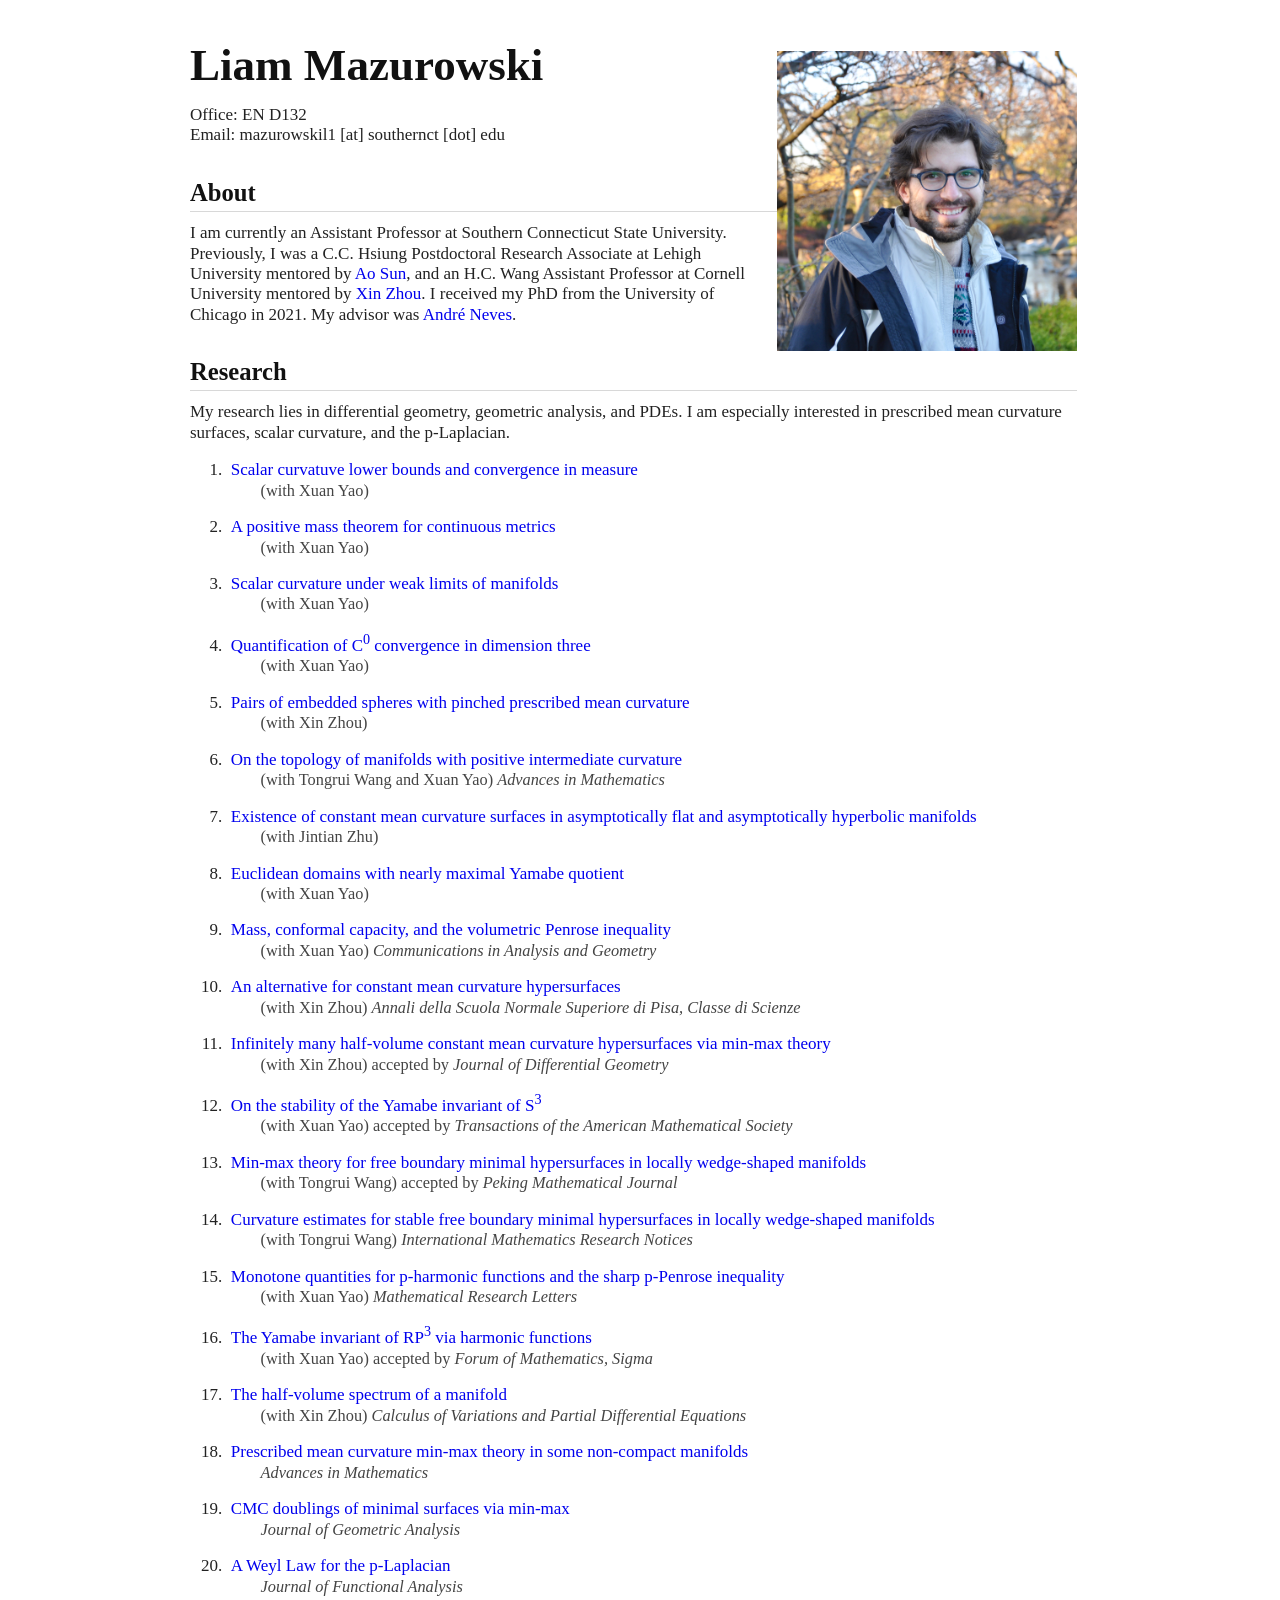
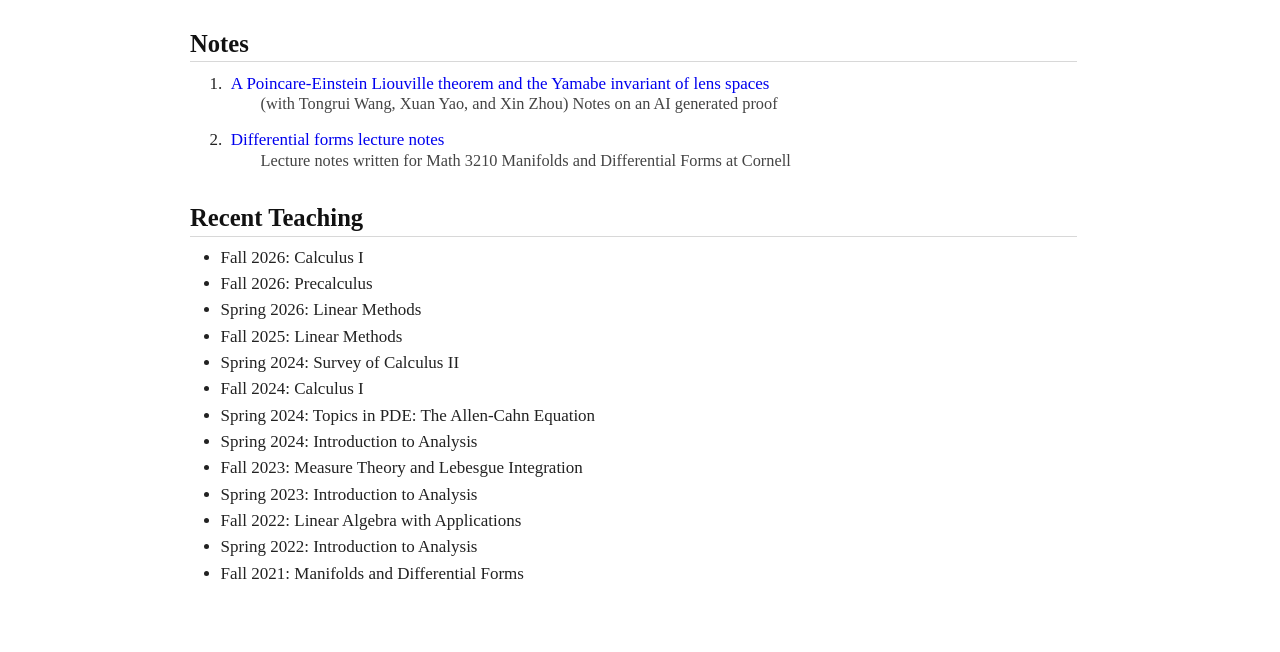
<file: index.html>
<!DOCTYPE html>
<html>
	<meta name="viewport" content="width=device-width, initial-scale=1">
	<head>
		<title>Liam Mazurowski's Homepage</title>
		<link rel="stylesheet" type="text/css" href="style.css">

	</head>

	<body>
		<div>
			<img src="photo.jpg" alt="photo" style="float:right;width:300px;margin:13px;">
		</div>

		<h1>Liam Mazurowski </h1>


		<div class="contact-info">
		Office: EN D132<br>
		Email: mazurowskil1 [at] southernct [dot] edu
		</div>

		<h2>About</h2>
		
			<p>
			I am currently an Assistant Professor at Southern Connecticut State University. Previously, I was a C.C. Hsiung Postdoctoral Research Associate at Lehigh University mentored by <a href="https://sites.google.com/view/aosun/" onclick="https://sites.google.com/view/aosun/'); return false;"> Ao Sun</a>, and an H.C. Wang Assistant Professor at Cornell University mentored by <a href="https://sites.google.com/cornell.edu/xinzhou" onclick="clicklink('https://sites.google.com/cornell.edu/xinzhou'); return false;"> Xin Zhou</a>. I received my PhD from the University of Chicago in 2021. My advisor was <a href="https://math.uchicago.edu/~aneves/" onclick="clicklink('https://math.uchicago.edu/~aneves/'); return false;">
					Andr&#233; Neves</a>.
			</p>
		

		<h2>Research</h2>
			<p>
				My research lies in differential geometry, geometric analysis, and PDEs. I am especially interested in prescribed mean curvature surfaces, scalar curvature, and the p-Laplacian.    </p>

			<ol id="paper">

				<li>
					<a href="https://arxiv.org/abs/2609.34141" onclick="clicklink('https://arxiv.org/abs/2609.34141'); return false;">Scalar curvatuve lower bounds and convergence in measure</a>
				<br>
				<span class="papermeta"> (with Xuan Yao) </span>
				</li>
				
				<li>
					<a href="https://arxiv.org/abs/2606.19123" onclick="clicklink('https://arxiv.org/abs/2606.19123'); return false;">A positive mass theorem for continuous metrics</a>
				<br>
				<span class="papermeta"> (with Xuan Yao) </span>
				</li>

				<li>
				<a href="https://arxiv.org/abs/2605.03136" onclick="clicklink('https://arxiv.org/abs/2605.03136'); return false;">Scalar curvature under weak limits of manifolds</a>
				<br>
				<span class="papermeta"> (with Xuan Yao) </span>
				</li>

				<li>
				<a href="https://arxiv.org/abs/2604.14087" onclick="clicklink('https://arxiv.org/abs/2604.14087'); return false;">Quantification of C<sup>0</sup> convergence in dimension three</a>
				<br>
				<span class="papermeta"> (with Xuan Yao) </span>
				</li>

				<li>
				<a href="https://arxiv.org/abs/2511.08228" onclick="clicklink('https://arxiv.org/abs/2511.08228'); return false;">Pairs of embedded spheres with pinched prescribed mean curvature</a>
				<br>
				<span class="papermeta"> (with Xin Zhou) </span>
				</li>

				 <li>
					 <a href="https://doi.org/10.1016/j.aim.2025.110731" onclick="clicklink('https://doi.org/10.1016/j.aim.2025.110371'); return false;">On the topology of manifolds with positive intermediate curvature</a><br>
					 <span class="papermeta"> (with Tongrui Wang and Xuan Yao) <i> Advances in Mathematics </i></span>	
					</li>
 

				 <li>
					 <a href="https://arxiv.org/abs/2502.18455" onclick="clicklink('https://arxiv.org/abs/2502.18455'); return false;">Existence of constant mean curvature surfaces in asymptotically flat and asymptotically hyperbolic manifolds</a><br>
					<span class="papermeta"> (with Jintian Zhu) </span>
					</li>

				 <li>
					<a href="https://arxiv.org/abs/2501.12347" onclick="clicklink('https://arxiv.org/abs/2501.12347'); return false;">Euclidean domains with nearly maximal Yamabe quotient</a><br>
					<span class="papermeta"> (with Xuan Yao) </span>
					</li>
				
				 <li>
					<a href="https://doi.org/10.4310/CAG.260419225838" onclick="clicklink('https://dx.doi.org/10.4310/CAG.260419225838'); return false;">Mass, conformal capacity, and the volumetric Penrose inequality</a><br>
					<span class="papermeta"> (with Xuan Yao) <i> Communications in Analysis and Geometry</i></span>
					</li>

				<li>
				<a href="https://doi.org/10.2422/2036-2145.202507_015" onclick="clicklink('https://doi.org/10.2422/2036-2145.202507_015'); return false;">An alternative for constant mean curvature hypersurfaces</a>
				<br>
				<span class="papermeta"> (with Xin Zhou) <i> Annali della Scuola Normale Superiore di Pisa, Classe di Scienze</i>
				</li>

				<li>
				<a href="https://arxiv.org/abs/2405.00595" onclick="clicklink('https://arxiv.org/abs/2405.00595'); return false;">Infinitely many half-volume constant mean curvature hypersurfaces via min-max theory</a>
				<br>
				<span class="papermeta"> (with Xin Zhou) accepted by <i> Journal of Differential Geometry</i> </span>
				</li>

				 <li>
					<a href="https://arxiv.org/abs/2402.00815" onclick="clicklink('https://arxiv.org/abs/2402.00815'); return false;">On the stability of the Yamabe invariant of S<sup>3</sup></a> 
				<br>
				<span class="papermeta"> (with Xuan Yao) accepted by <i> Transactions of the American Mathematical Society</i> </span>
				</li>

				 <li>
					<a href="https://arxiv.org/abs/2307.12953" onclick="clicklink('https://arxiv.org/abs/2307.12953'); return false;">Min-max theory for free boundary minimal hypersurfaces in locally wedge-shaped manifolds</a> <br> 
					<span class="papermeta"> (with Tongrui Wang) accepted by <i>Peking Mathematical Journal</i> </span>

				</li>

		  		 <li>
					<a href="https://doi.org/10.1093/imrn/rnae172" onclick="clicklink('https://doi.org/10.1093/imrn/rnae172'); return false;">Curvature estimates for stable free boundary minimal hypersurfaces in locally wedge-shaped manifolds</a><br>
					<span class="papermeta"> (with Tongrui Wang) <i>International Mathematics Research Notices</i> </span>

					
						
				</li>
					
				 <li>
					<a href="https://doi.org/10.4310/MRL.250731120814" onclick="clicklink('https://doi.org/10.4310/MRL.250731120814'); return false;">Monotone quantities for p-harmonic functions and the sharp p-Penrose inequality</a> 					<br>
					<span class="papermeta">
						(with Xuan Yao) <i>Mathematical Research Letters</i>		
					</span>	
					
				</li>
				
				 <li>
					<a href="https://arxiv.org/abs/2305.00854" onclick="clicklink('https://arxiv.org/abs/2305.00854'); return false;">The Yamabe invariant of RP<sup>3</sup> via harmonic functions</a><br>
					<span class="papermeta"> (with Xuan Yao) accepted by <i> Forum of Mathematics, Sigma</i> </span>
					
					</li>
				
  
			  	 <li>
					<a href="https://doi.org/10.1007/s00526-025-02949-z" onclick="clicklink('https://doi.org/10.1007/s00526-025-02949-z'); return false;">The half-volume spectrum of a manifold</a><br>
					<span class="papermeta"> (with Xin Zhou) <i>Calculus of Variations and Partial Differential Equations</i>
					</span>
					
				</li>	
	
				<li>
					<a href="https://doi.org/10.1016/j.aim.2025.110133" onclick="clicklink('https://doi.org/10.1016/j.aim.2025.110133'); return false;">Prescribed mean curvature min-max theory in some non-compact manifolds
					</a><br>
					<span class="papermeta">	
						<i>Advances in Mathematics</i>
					</span>
				</li>
				<li>
					<a href="https://doi.org/10.1007/s12220-021-00856-1" onclick="clicklink('https://doi.org/10.1007/s12220-021-00856-1'); return false;">
						CMC doublings of minimal surfaces via min-max
					</a><br>
					<span class="papermeta">
						<i>Journal of Geometric Analysis </i>
					</span>
				</li>
				<li>
					<a href="https://doi.org/10.1016/j.jfa.2024.110734" onclick="clicklink('https://doi.org/10.1016/j.jfa.2024.110734'); return false;">A Weyl Law for the p-Laplacian</a>
					<br>
					<span class="papermeta">	
						<i>Journal of Functional Analysis</i>
					</span>
				</li>
				
							

			</ol>

        <h2>Notes </h2>
		<ol id="paper">
			<li>
					<a href="https://arxiv.org/abs/2611.08957" onclick="clicklink('https://arxiv.org/abs/2611.08957'); return false;">A Poincare-Einstein Liouville theorem and the Yamabe invariant of lens spaces </a>
				<br>
				<span class="papermeta"> (with Tongrui Wang, Xuan Yao, and Xin Zhou) Notes on an AI generated proof </span>
				</li>

			<li>
				<a href="DifferentialFormsNotes.pdf" onclick="clicklink('DifferentialFormsNotes.pdf'); return false;">Differential forms lecture notes</a>
				<br>
				<span class="papermeta"> Lecture notes written for Math 3210 Manifolds and Differential Forms at Cornell  </span>
			</li>
		</ol>
		

		<h2>Recent Teaching</h2>
			<ul id="teaching">
				<li>
					Fall 2026: Calculus I
					<br>
				</li>
				<li>
					Fall 2026: Precalculus
					<br>
				</li>
				<li>
					Spring 2026: Linear Methods 
					<br>
				</li>
				<li>
					Fall 2025: Linear Methods 
					<br>
				</li>
				<li>
					Spring 2024: Survey of Calculus II 
					<br>
				</li>
				<li>
					Fall 2024: Calculus I 
					<br>
				</li>
				<li>
					Spring 2024: Topics in PDE: The Allen-Cahn Equation 
					<br>
				</li>
				<li>
					Spring 2024: Introduction to Analysis 
					<br>
				</li>
				<li>
					Fall 2023: Measure Theory and Lebesgue Integration 
					<br>
				</li>
				<li>
					Spring 2023: Introduction to Analysis
					<br>
				</li>
				<li>
					Fall 2022: Linear Algebra with Applications 
					<br>
				</li>
				<li>
					Spring 2022: Introduction to Analysis
					<br>
				</li>
				<li>
					Fall 2021: Manifolds and Differential Forms 
				</li>
			</ul>
	

		
	</body>
</html>
</file>
<file: style.css>
:root {
  --page-width: 900px;
  --text-color: #222;
  --link-color: #0000ee;
  --visited-link-color: #551A8B;
  --rule-color: #d8d8d8;
  --section-rule-trim: 0.75rem;
}

*,
*::before,
*::after {
  box-sizing: border-box;
}

html,
body,
body p,
body p *,
body li,
body li *,
body address,
body h1,
body h2,
body h3,
body a,
body span,
body div {
  font-family: Georgia, "Times New Roman", Times, serif !important;
}

html {
  font-size: 17px;
}

body {
  width: min(var(--page-width), calc(100% - 2.5rem));
  margin: 2.25rem auto 4rem;
  color: var(--text-color);
  background: #fff;
  font-size: 1rem;
}

body,
p,
p *,
li,
li *,
address,
.contact,
.contact-info,
.publication-details,
.coauthors,
.journal {
  line-height: 1.2 !important;
}

p {
  margin: 0 0 1rem;
}

h1,
h2,
h3 {
  line-height: 1.2 !important;
  color: #111;
  font-weight: 600;
}

h1 {
  margin: 0 0 0.75rem;
  font-size: clamp(2rem, 5vw, 2.65rem);
}

h2 {
  display: block;
  width: 100%;
  max-width: 100%;
  margin: 1.9rem 0 0.65rem;
  padding: 0;
  border: 0;
  font-size: 1.45rem;
}

h2::after {
  display: block;
  width: calc(100% - var(--section-rule-trim));
  margin-top: 0.2rem;
  border-top: 1px solid var(--rule-color);
  content: "";
}

h3 {
  margin: 1.35rem 0 0.45rem;
  font-size: 1.15rem;
}

a:link {
  color: var(--link-color);
  text-decoration: none;
}

a:visited {
  color: var(--visited-link-color);
}

a:hover,
a:focus-visible {
  text-decoration: underline;
}

img {
  max-width: 100%;
  height: auto;
}


.intro {
  display: grid;
  width: 100%;
  max-width: 100%;
  grid-template-columns: minmax(0, 1fr) minmax(190px, 280px);
  grid-template-areas:
    "title photo"
    "contact photo";
  column-gap: 2.25rem;
  align-items: start;
}

.intro > h1,
.intro > .site-title {
  grid-area: title;
}

.intro > .profile-photo,
.intro > a:has(.profile-photo),
.intro > figure:has(.profile-photo),
.intro > .photo,
.intro > .photo-container {
  grid-area: photo;
  justify-self: end;
  margin-right: 0 !important;
  padding-right: 0 !important;
}

.intro > .contact,
.intro > .contact-info,
.intro > address {
  grid-area: contact;
}

.profile-photo {
  display: block;
  width: 100%;
  max-width: 280px;
  margin-top: 0;
  margin-right: 0 !important;
  margin-bottom: 0;
  margin-left: auto !important;
  padding-right: 0 !important;
}

body > .profile-photo,
body > img:first-of-type {
  float: right;
  width: min(280px, 34%);
  margin-top: 0.25rem;
  margin-right: 0 !important;
  margin-bottom: 1.4rem;
  margin-left: 2.25rem;
  padding-right: 0 !important;
}

.contact,
.contact-info,
address {
  margin: 0 0 1.25rem;
  font-style: normal;
}


.papermeta {
  display: block;
  width: calc(100% - 1.75rem);
  margin-top: 0;
  margin-left: 1.75rem !important;
  padding: 0;
  color: #444444;
  font-size: 0.96rem;
  line-height: 1.2 !important;
  text-indent: 0 !important;
}

ol,
ul {
  margin: 0.65rem 0 1.1rem;
  padding-left: 1.8rem;
}

li {
  margin: 0.35rem 0;
}

ol,
ul.publications,
.publications,
#publications ol,
#publications ul {
  list-style-position: outside;
  padding-left: 2.15rem;
}

ol > li,
ul.publications > li,
.publications > li,
#publications li {
  margin-bottom: 1rem;
  padding-left: 0.25rem;
  text-indent: 0;
}

.paper,
.publication {
  margin-left: 1.4rem;
  text-indent: -1.4rem;
}

ol > li:last-child,
ul.publications > li:last-child,
.publications > li:last-child,
#publications li:last-child {
  margin-bottom: 0;
}

li li {
  margin-bottom: 0.35rem;
}

hr {
  display: block;
  width: 100%;
  max-width: 100%;
  margin: 1.8rem 0;
  padding: 0;
  border: 0;
  border-top: 1px solid var(--rule-color);
}

h2 + hr,
.section-rule {
  width: calc(100% - var(--section-rule-trim));
  max-width: calc(100% - var(--section-rule-trim));
  margin-right: var(--section-rule-trim);
  margin-left: 0;
}

footer {
  margin-top: 2.5rem;
  padding-top: 0.9rem;
  border-top: 1px solid var(--rule-color);
  font-size: 0.9rem;
}

a,
p,
li {
  overflow-wrap: anywhere;
}

@media (max-width: 700px) {
  :root {
    --section-rule-trim: 0rem;
  }

  html {
    font-size: 16px;
  }

  body {
    width: calc(100% - 2rem);
    margin-top: 1.25rem;
  }

  .intro {
    grid-template-columns: minmax(0, 1fr);
    grid-template-areas:
      "title"
      "photo"
      "contact";
    row-gap: 0;
    text-align: center;
  }

  .intro > h1,
  .intro > .site-title,
  .intro > .contact,
  .intro > .contact-info,
  .intro > address {
    text-align: center;
  }

  .intro > .profile-photo,
  .intro > a:has(.profile-photo),
  .intro > figure:has(.profile-photo),
  .intro > .photo,
  .intro > .photo-container {
    justify-self: center;
    width: min(220px, 62vw);
    margin: 0.15rem auto 1rem !important;
  }

  .profile-photo,
  img.profile-photo,
  body img:first-of-type {
    display: block !important;
    float: none !important;
    width: min(220px, 62vw) !important;
    max-width: 220px !important;
    margin: 0.15rem auto 1rem !important;
  }

  .profile-photo *,
  a:has(.profile-photo),
  p:has(.profile-photo),
  figure:has(.profile-photo),
  div:has(> .profile-photo) {
    text-align: center;
  }

  body:not(:has(.intro)) {
    display: flex;
    flex-direction: column;
  }

  body:not(:has(.intro)) > h1:first-of-type {
    order: -2;
    align-self: stretch;
    text-align: center;
  }

  body:not(:has(.intro)) > .contact,
  body:not(:has(.intro)) > .contact-info,
  body:not(:has(.intro)) > address {
    align-self: stretch;
    text-align: center;
  }

  body:not(:has(.intro)) > .profile-photo,
  body:not(:has(.intro)) > img:first-of-type,
  body:not(:has(.intro)) > a:first-child:has(img),
  body:not(:has(.intro)) > figure:first-child:has(img) {
    order: -1;
    float: none !important;
    align-self: center;
    display: block !important;
    width: min(220px, 62vw) !important;
    max-width: 220px !important;
    margin: 0.15rem auto 1rem !important;
  }
}

@media (max-width: 420px) {
  body {
    width: calc(100% - 1.25rem);
  }

  h1 {
    font-size: 1.8rem;
  }

  .contact,
  .contact-info,
  .office-info,
  .email-info,
  #contact,
  address,
  header .contact,
  header .contact-info,
  header address,
  .intro .contact,
  .intro .contact-info,
  .intro address {
    width: 100%;
    margin-left: auto !important;
    margin-right: auto !important;
    justify-self: center !important;
    align-self: center !important;
    text-align: center !important;
  }

  ol,
  ul.publications,
  .publications,
  #publications ol,
  #publications ul {
    padding-left: 1.75rem;
  }

  ol > li,
  ul.publications > li,
  .publications > li,
  #publications li {
    padding-left: 0.2rem;
  }

  .paper,
  .publication {
    margin-left: 1.15rem;
    text-indent: -1.15rem;
  }

  .papermeta {
    width: calc(100% - 1.15rem);
    margin-left: 1.15rem !important;
    text-indent: 0 !important;
  }

  .intro > .profile-photo,
  .profile-photo,
  img.profile-photo,
  body img:first-of-type,
  body:not(:has(.intro)) > .profile-photo,
  body:not(:has(.intro)) > img:first-of-type {
    width: min(190px, 68vw) !important;
    max-width: 190px !important;
  }
}

p,
p *,
li,
li *,
address,
address *,
.contact,
.contact *,
.contact-info,
.contact-info *,
.office-info,
.office-info *,
.email-info,
.email-info *,
.papermeta,
.papermeta *,
.publication-details,
.publication-details *,
.coauthors,
.coauthors *,
.journal,
.journal * {
  line-height: 1.2 !important;
}
</file>
